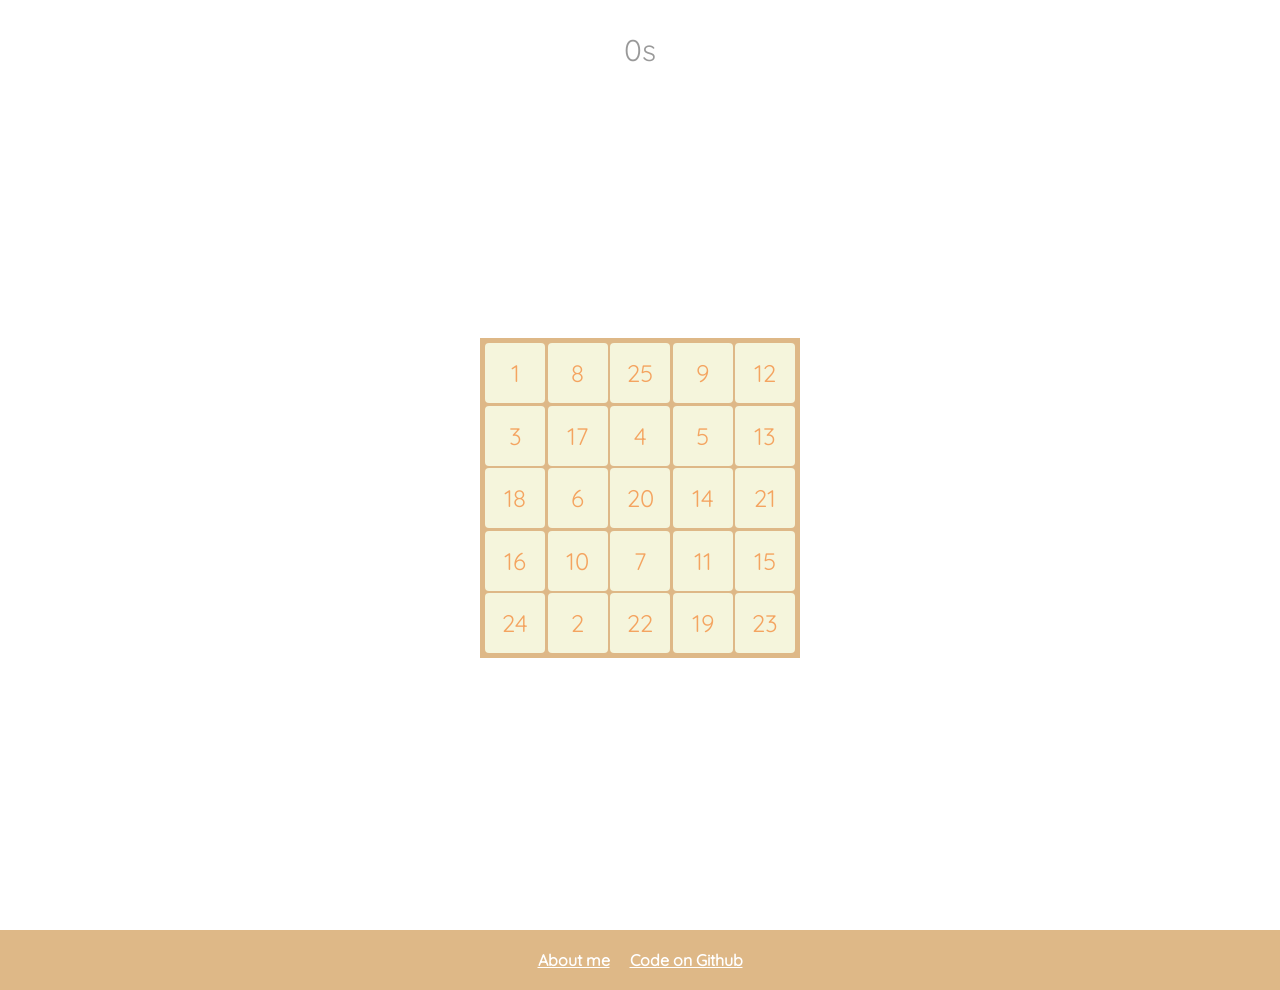
<file: index.html>
<!doctype html>
<html>
<head>
<meta charset=UTF-8>
<meta name=viewport content="width=device-width,initial-scale=1">
<link rel="icon" href="/assets/favicon/favicon.ico">
<link rel="icon" type="image/png" sizes="16x16" href="/assets/favicon/favicon-16x16.png">
<link rel="icon" type="image/png" sizes="32x32" href="/assets/favicon/favicon-32x32.png">
<link rel="apple-touch-icon" href="/assets/favicon/apple-touch-icon.png">
<link rel="manifest" href="/assets/site.webmanifest">
<meta name=theme-color content=black>
<title>Schulte Table</title>
<style>@font-face{src:url("assets/quick.ttf");font-family:Quicksand}*{font-family:Quicksand;user-select:none}body{display:flex;align-items:center;min-height:100vh;justify-content:center}.board{height:310px;width:310px;background:#deb887;display:flex;flex-wrap:wrap;justify-content:space-between;align-items:center;align-content:space-between;padding:5px;margin-top:80px}.grid-box{height:60px;width:60px;display:flex;justify-content:center;align-items:center;background:beige;border-radius:4px;color:#f4a460;font-size:24px}.timer{height:80px;width:200px;color:rgba(0,0,0,.4);position:absolute;top:10px;display:flex;justify-content:center;font-size:30px;align-items:center;background:0 0}.redo{height:320px;width:320px;background:rgba(0,0,0,.4);color:#fff;font-size:50px;position:absolute;margin-top:80px;justify-content:center;align-items:center;display:none}.footer{width:calc(100%-20px);height:40px;position:absolute;bottom:-10vh;right:0;left:0;padding:10px;display:flex;justify-content:center;align-items:center;background:#deb887}.link{text-decoration:underline;font-weight:700;margin:10px;color:#fff}</style>
</head>
<body>
<div class=timer>0s</div>
<div class=board>
<div onclick=playerClicks(0) id=0 class=grid-box></div><div onclick=playerClicks(1) id=1 class=grid-box></div><div onclick=playerClicks(2) id=2 class=grid-box></div>
<div onclick=playerClicks(3) id=3 class=grid-box></div><div onclick=playerClicks(4) id=4 class=grid-box></div><div onclick=playerClicks(5) id=5 class=grid-box></div>
<div onclick=playerClicks(6) id=6 class=grid-box></div><div onclick=playerClicks(7) id=7 class=grid-box></div><div onclick=playerClicks(8) id=8 class=grid-box></div><div onclick=playerClicks(9) id=9 class=grid-box></div><div onclick=playerClicks(10) id=10 class=grid-box></div><div onclick=playerClicks(11) id=11 class=grid-box></div><div onclick=playerClicks(12) id=12 class=grid-box></div><div onclick=playerClicks(13) id=13 class=grid-box></div><div onclick=playerClicks(14) id=14 class=grid-box></div><div onclick=playerClicks(15) id=15 class=grid-box></div><div onclick=playerClicks(16) id=16 class=grid-box></div><div onclick=playerClicks(17) id=17 class=grid-box></div><div onclick=playerClicks(18) id=18 class=grid-box></div><div onclick=playerClicks(19) id=19 class=grid-box></div><div onclick=playerClicks(20) id=20 class=grid-box></div><div onclick=playerClicks(21) id=21 class=grid-box></div><div onclick=playerClicks(22) id=22 class=grid-box></div><div onclick=playerClicks(23) id=23 class=grid-box></div><div onclick=playerClicks(24) id=24 class=grid-box></div>
</div>
<div onclick=explode() class=redo>Restart</div>
<div class=footer>
<a href=https://psybo2g.github.io class=link>About me</a>
<a href=https://github.com/psybo2g/schulte-table class=link>Code on Github</a>
</div>
<script>function generateRandomNumbers(e){const t=Array.from({length:e},((e,t)=>t+1));for(let e=t.length-1;e>0;e--){const n=Math.floor(Math.random()*(e+1));[t[e],t[n]]=[t[n],t[e]]}return t}for(var numbers=generateRandomNumbers(25),i=0;i<25;i++)document.getElementById(i).innerHTML=numbers[i];var counterVariable=1,rightlyClicked=[!1,!1,!1,!1,!1,!1,!1,!1,!1,!1,!1,!1,!1,!1,!1,!1,!1,!1,!1,!1,!1,!1,!1,!1];function playerClicks(e){addedClicking(),document.getElementById(e).innerHTML==counterVariable?(counterVariable++,document.getElementById(e).style.filter="hue-rotate(60deg)",rightlyClicked[e]=!0):(document.getElementById(e).style.filter="hue-rotate(-30deg)",rightlyClicked[e]?setTimeout((function(){document.getElementById(e).style.filter="hue-rotate(60deg)"}),200):setTimeout((function(){document.getElementById(e).style.filter="hue-rotate(0deg)"}),200))}var justIgnoreThis,time=1;function explode(){location.reload()}setInterval((function(){26==counterVariable&&(clearInterval(justIgnoreThis),document.querySelector(".redo").style.display="flex")}));var flag=!0;function addedClicking(){flag&&(justIgnoreThis=setInterval((function(){document.querySelector(".timer").innerHTML=time+"s",time++}),1e3),flag=!1)}</script>
</body>
</html>
</file>
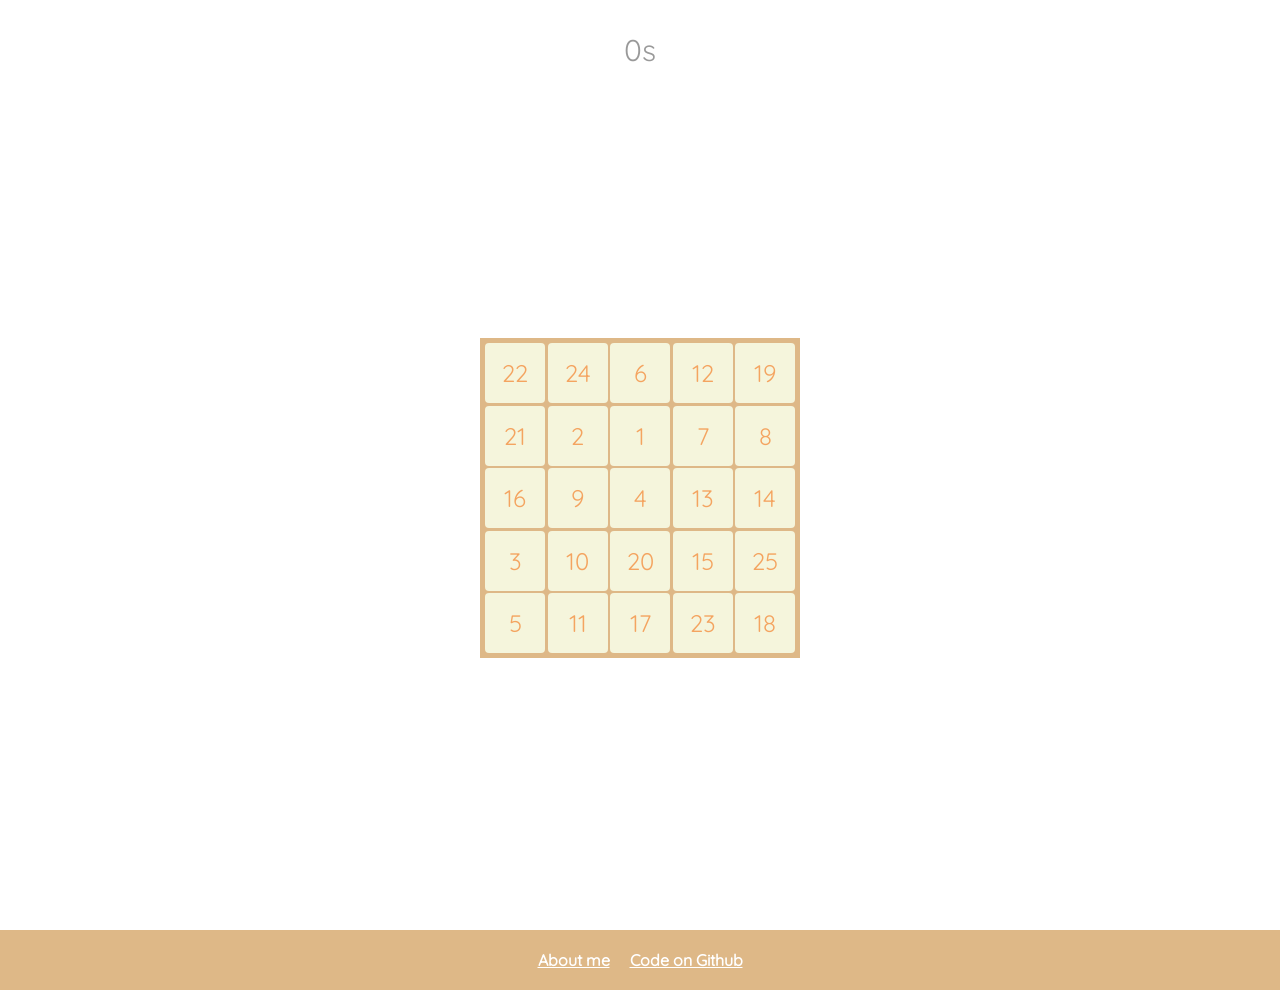
<file: index-unminified.html>
<!DOCTYPE html>
<html>

<head>
  <meta charset="UTF-8">
  <meta name="viewport" content="width=device-width, initial-scale=1">
  <meta name="theme-color" content="black">
  <title>Schulte Table</title>
  <link href="style.css" rel="stylesheet">
</head>

<body>
  <div class="timer">0s</div>
  <div class="board">
      <div onclick="playerClicks(0)" id="0" class="grid-box"></div><div onclick="playerClicks(1)" id="1" class="grid-box"></div><div onclick="playerClicks(2)" id="2" class="grid-box"></div>
      <div onclick="playerClicks(3)" id="3" class="grid-box"></div><div onclick="playerClicks(4)" id="4" class="grid-box"></div><div onclick="playerClicks(5)" id="5" class="grid-box"></div>
      <div onclick="playerClicks(6)" id="6" class="grid-box"></div><div onclick="playerClicks(7)" id="7" class="grid-box"></div><div onclick="playerClicks(8)" id="8" class="grid-box"></div><div onclick="playerClicks(9)" id="9" class="grid-box"></div><div onclick="playerClicks(10)" id="10" class="grid-box"></div><div onclick="playerClicks(11)" id="11" class="grid-box"></div><div onclick="playerClicks(12)" id="12" class="grid-box"></div><div onclick="playerClicks(13)" id="13" class="grid-box"></div><div onclick="playerClicks(14)" id="14" class="grid-box"></div><div onclick="playerClicks(15)" id="15" class="grid-box"></div><div onclick="playerClicks(16)" id="16" class="grid-box"></div><div onclick="playerClicks(17)" id="17" class="grid-box"></div><div onclick="playerClicks(18)" id="18" class="grid-box"></div><div onclick="playerClicks(19)" id="19" class="grid-box"></div><div onclick="playerClicks(20)" id="20" class="grid-box"></div><div onclick="playerClicks(21)" id="21" class="grid-box"></div><div onclick="playerClicks(22)" id="22" class="grid-box"></div><div onclick="playerClicks(23)" id="23" class="grid-box"></div><div onclick="playerClicks(24)" id="24" class="grid-box"></div>
    </div>
    <div onclick="explode()" class="redo">Restart</div>
<div class="footer">
<a href="https://psybo2g.github.io" class="link">About me</a>
<a href="https://github.com/psybo2g/schulte-table" class="link">Code on Github</a>
</div>
    <script src="main.js"></script>
</body>

                                                                                                                                                                                                                                                                                                                                                                                                                                                         </html>
</file>
<file: style.css>
@font-face{
  src: url("assets/quick.ttf");
  font-family: "Quicksand";
}
*{
  font-family: "Quicksand";
  user-select: none;
}
body{
  display: flex;
  align-items: center;
  min-height: 100vh;
  justify-content: center;
}
.board{
  height: 310px;
  width: 310px;
  background: burlywood;
  display: flex;
  flex-wrap: wrap;
  justify-content: space-between;
  align-items: center;
  align-content: space-between;
  padding: 5px;
  margin-top: 80px;
}
.grid-box{
  height: 60px;
  width: 60px;
  display: flex;
  justify-content: center;
  align-items: center;
  background: beige;
  border-radius: 4px;
  color: sandybrown;
  font-size: 24px;
}
.timer{
  height: 80px;
  width: 200px;
  color: rgba(0,0,0,0.4);
  position: absolute;
  top: 10px;
  display: flex;
  justify-content: center;
  font-size: 30px;
  align-items: center;
  background: transparent;
}
.redo{
  height: 320px;
  width: 320px;
  background: rgba(0,0,0,0.4);
  color: white;
  font-size: 50px;
  position: absolute;
  margin-top: 80px;
  justify-content: center;
  align-items: center;
  display: none;
}
.footer{
  width: calc(100%-20px);
  height: 40px;
  position: absolute;
  bottom: -10vh;
  right: 0;
  left: 0;
  padding: 10px;
  display: flex;
  justify-content: center;
  align-items: center;
  background: burlywood;
}
.link{
  text-decoration: underline;
  font-weight: bold;
  margin: 10px;
  color: white;
  }
</file>
